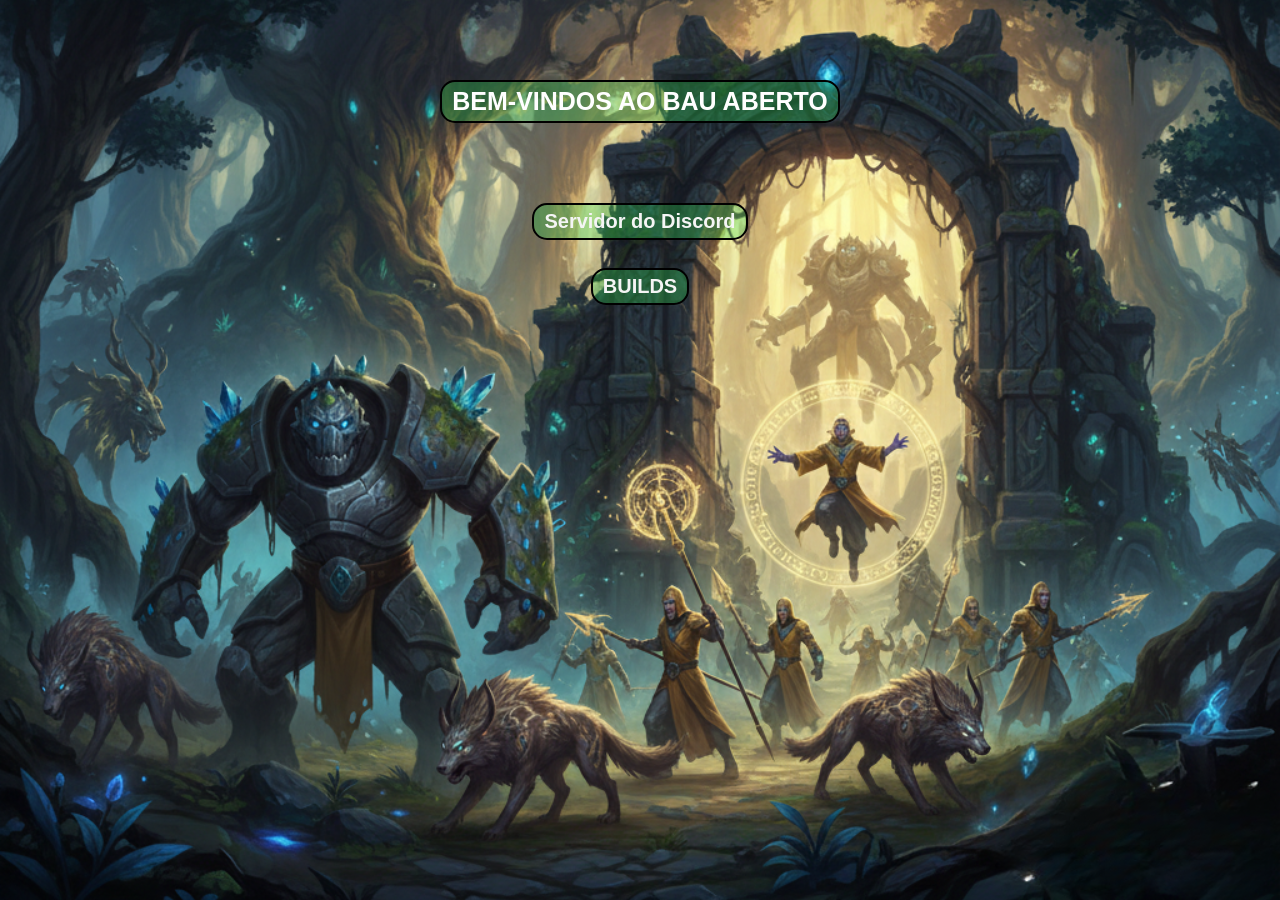
<file: index.html>
<!DOCTYPE html>
<html lang="pt-br">
<head>
    <meta charset="UTF-8">
    <meta name="viewport" content="width=device-width, initial-scale=1.0">
    <title>Bau Aberto</title>
    <link rel="shortcut icon" href="imagens/favicon-bau-aberto.png" type="image/x-icon">
    <link rel="stylesheet" href="style.css">
    
</head>
<body>

<picture class="fundo-site">
  <source media="(max-width: 768px)" srcset="imagens/albion-mobile.png">
  <img src="imagens/albion-pagina.png" alt="Fundo">
</picture>
 <h1 class="BEM-VINDO">
     
<p2>BEM-VINDOS AO BAU ABERTO</p2> </h1>

<p2><a href="https://discord.gg/JZuaP4ZFPU" target="_blank"class="DClink">
     Servidor do Discord
</a><br>
</p2>
<a href="bulds.html" target="_blank"class="BUILDS">
     BUILDS
</a><br>





</body>
</html>
</file>
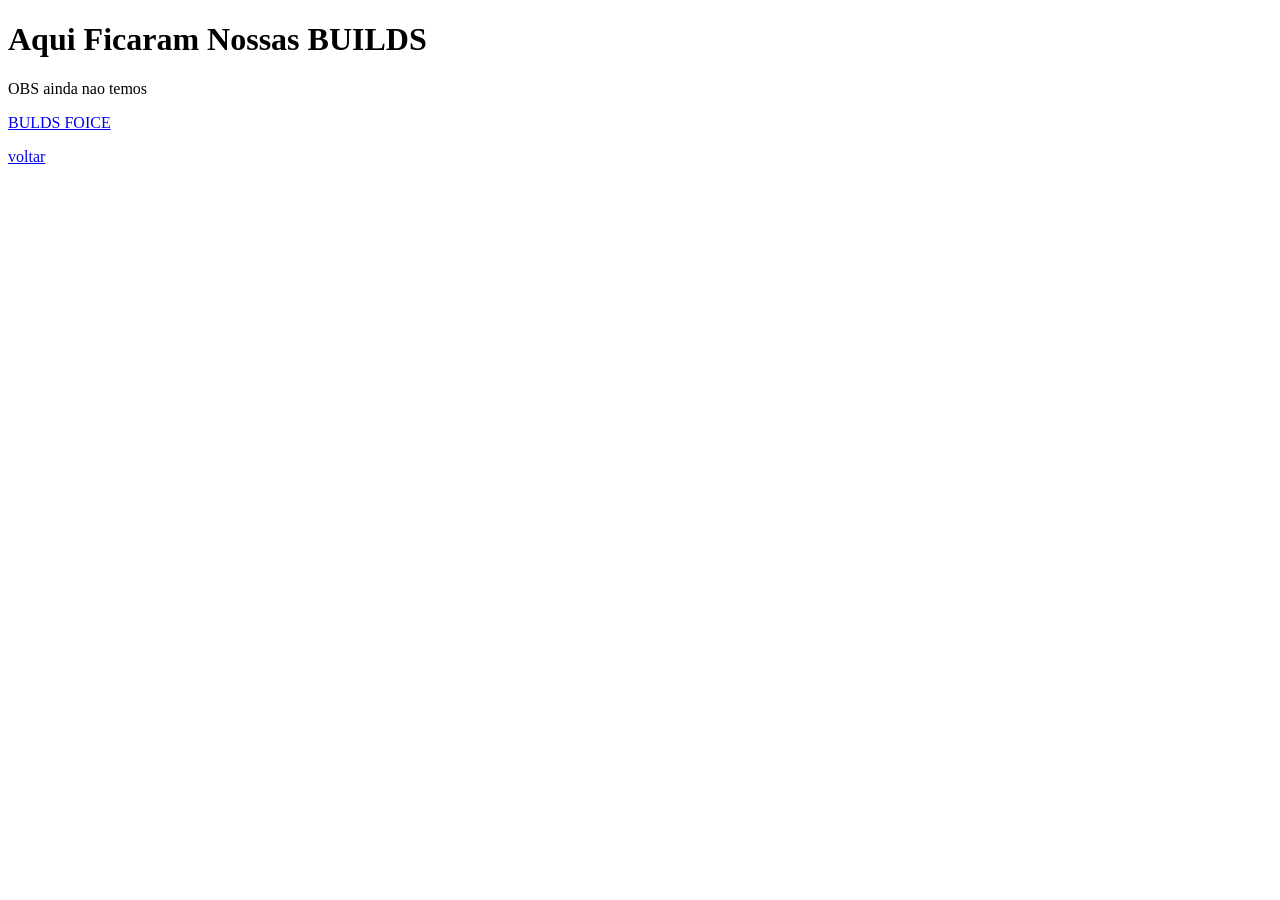
<file: bulds.html>
<!DOCTYPE html>
<html lang="pt-br">
<head>
    <meta charset="UTF-8">
    <meta name="viewport" content="width=device-width, initial-scale=1.0">
    <title>bau aberto</title>
</head>
<body>
    <h1>Aqui Ficaram Nossas BUILDS</h1>
    <p>OBS ainda nao temos</p>
         <a href="foice.html" target="_blank"class="foice">
            BULDS FOICE 
    </a><br>

    <p><a href="index.html">voltar</a></p>
</body>

</html>
</file>
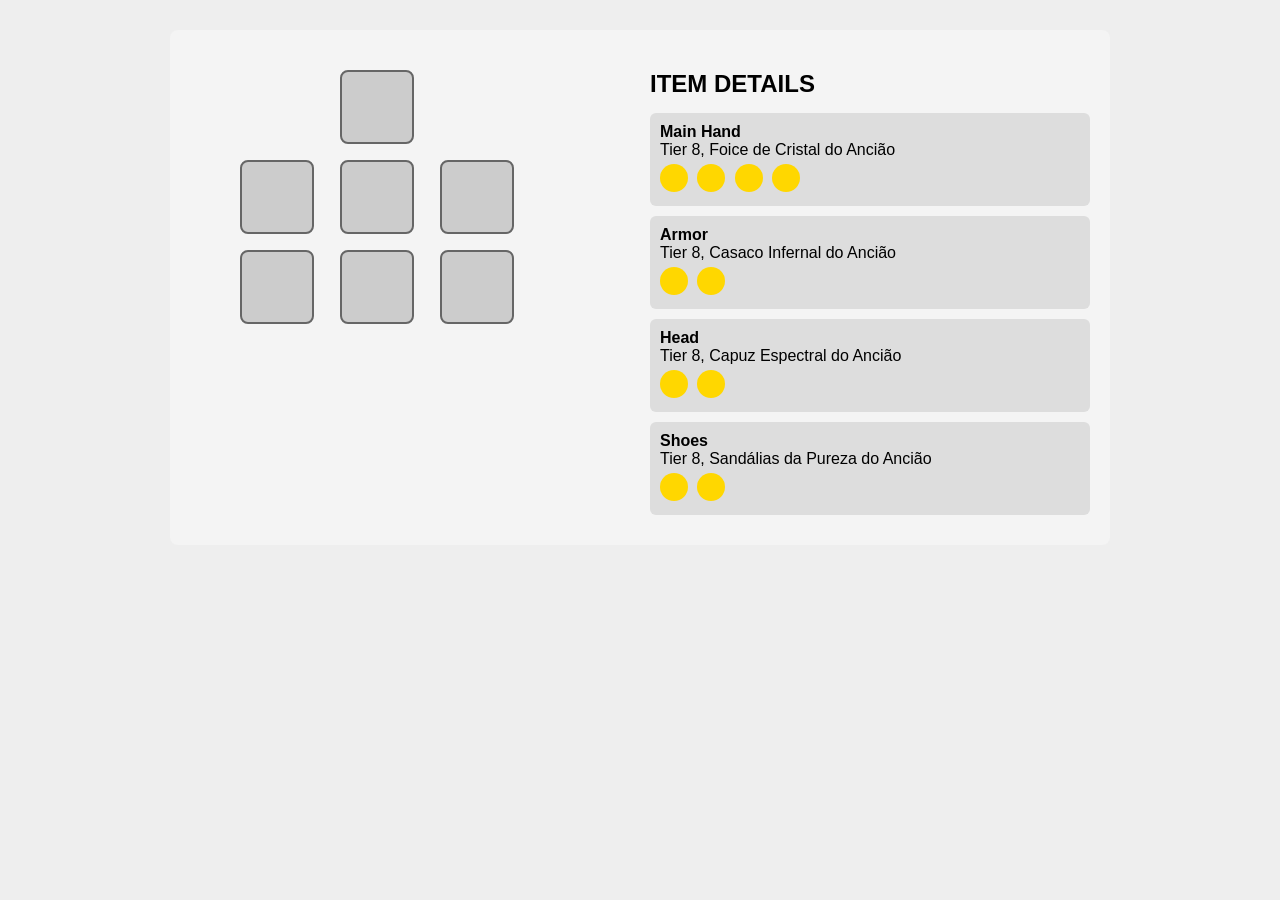
<file: foice.html>
<!DOCTYPE html>
<html lang="pt-BR">
<head>
<meta charset="UTF-8">
<title>Item Details</title>
<style>
body {
    font-family: Arial, sans-serif;
    background: #eee;
}

.container {
    display: flex;
    width: 900px;
    margin: 30px auto;
    background: #f4f4f4;
    padding: 20px;
    border-radius: 8px;
}

/* ESQUERDA - PERSONAGEM */
.character {
    width: 50%;
    position: relative;
    height: 400px;
}

.slot {
    width: 70px;
    height: 70px;
    background: #ccc;
    border: 2px solid #666;
    border-radius: 8px;
    position: absolute;
}

/* posições dos slots */
.head { top: 20px; left: 150px; }
.chest { top: 110px; left: 150px; }
.weapon { top: 110px; left: 50px; }
.offhand { top: 110px; left: 250px; }
.shoes { top: 200px; left: 150px; }
.bag { top: 200px; left: 50px; }
.cape { top: 200px; left: 250px; }

/* DIREITA - DETALHES */
.details {
    width: 50%;
    padding-left: 20px;
}

h2 {
    margin-bottom: 15px;
}

.item-box {
    background: #ddd;
    padding: 10px;
    margin-bottom: 10px;
    border-radius: 6px;
}

.item-title {
    font-weight: bold;
}

.skills {
    margin-top: 5px;
}

.skill {
    width: 28px;
    height: 28px;
    background: gold;
    display: inline-block;
    border-radius: 50%;
    margin-right: 5px;
}
</style>
</head>
<body>

<div class="container">

    <!-- PERSONAGEM -->
    <div class="character">
        <div class="slot head"></div>
        <div class="slot chest"></div>
        <div class="slot weapon"></div>
        <div class="slot offhand"></div>
        <div class="slot shoes"></div>
        <div class="slot bag"></div>
        <div class="slot cape"></div>
    </div>

    <!-- DETALHES -->
    <div class="details">
        <h2>ITEM DETAILS</h2>

        <div class="item-box">
            <div class="item-title">Main Hand</div>
            Tier 8, Foice de Cristal do Ancião
            <div class="skills">
                <span class="skill"></span>
                <span class="skill"></span>
                <span class="skill"></span>
                <span class="skill"></span>
            </div>
        </div>

        <div class="item-box">
            <div class="item-title">Armor</div>
            Tier 8, Casaco Infernal do Ancião
            <div class="skills">
                <span class="skill"></span>
                <span class="skill"></span>
            </div>
        </div>

        <div class="item-box">
            <div class="item-title">Head</div>
            Tier 8, Capuz Espectral do Ancião
            <div class="skills">
                <span class="skill"></span>
                <span class="skill"></span>
            </div>
        </div>

        <div class="item-box">
            <div class="item-title">Shoes</div>
            Tier 8, Sandálias da Pureza do Ancião
            <div class="skills">
                <span class="skill"></span>
                <span class="skill"></span>
            </div>
        </div>

    </div>

</div>

</body>
</html>
</file>
<file: style.css>
.fundo-site img {
    width: 100vw;    /* Largura total da janela */
    height: 100vh;   /* Altura total da janela */
    object-fit: cover; /* Faz a imagem preencher tudo sem esticar */
    display: block;    /* Remove espaços vazios embaixo da imagem */
    position: fixed;   /* Mantém o fundo parado ao rolar (opcional) */
    top: 0;
    left: 0;
    z-index: -1;      /* Garante que o fundo fique atrás dos botões */
}


  html, body {
    overflow: hidden; /* Trava a rolagem apenas no celular */
    height: 100%;
  }


body {
  margin: 0;          /* Tira a bordinha branca chata em volta do site */
  overflow-x: hidden; /* Garante que não apareça barra de rolagem pros lados */
}

.BEM-VINDO{
    background-color: rgba(47, 218, 84, 0.301);
    font-family: Arial, Helvetica, sans-serif;
    font-weight: bold;
    font-size: 25px;
    color: white;
    text-align: center;
    margin-top: 5px;
    display: block;
    margin:  80px auto;
    border-radius: 15px;
    border: 2px  solid black;
    width: fit-content;
    padding: 5px 10px;
}

.DClink{
    background-color: rgba(47, 218, 84, 0.301);
    font-family: Arial, Helvetica, sans-serif;
    text-decoration: none;
    font-weight: bold;
    color: whitesmoke;
    font-size: 20px;
    text-align: center;
    margin: 5px auto;
    display: block;
    width: fit-content;
    border-radius: 15px;
    border: 2px solid black;
    padding: 5px 10px;
}
.BUILDS{
    background-color: rgba(47, 218, 84, 0.301);
    font-family: Arial, Helvetica, sans-serif;
    text-decoration: none;
    font-weight: bold;
    color: whitesmoke;
    font-size: 20px;
    text-align: center;
    margin: 5px auto;
    display: block;
    width: fit-content;
    border-radius: 15px;
    border: 2px solid black;
    padding: 5px 10px;
}
</file>
